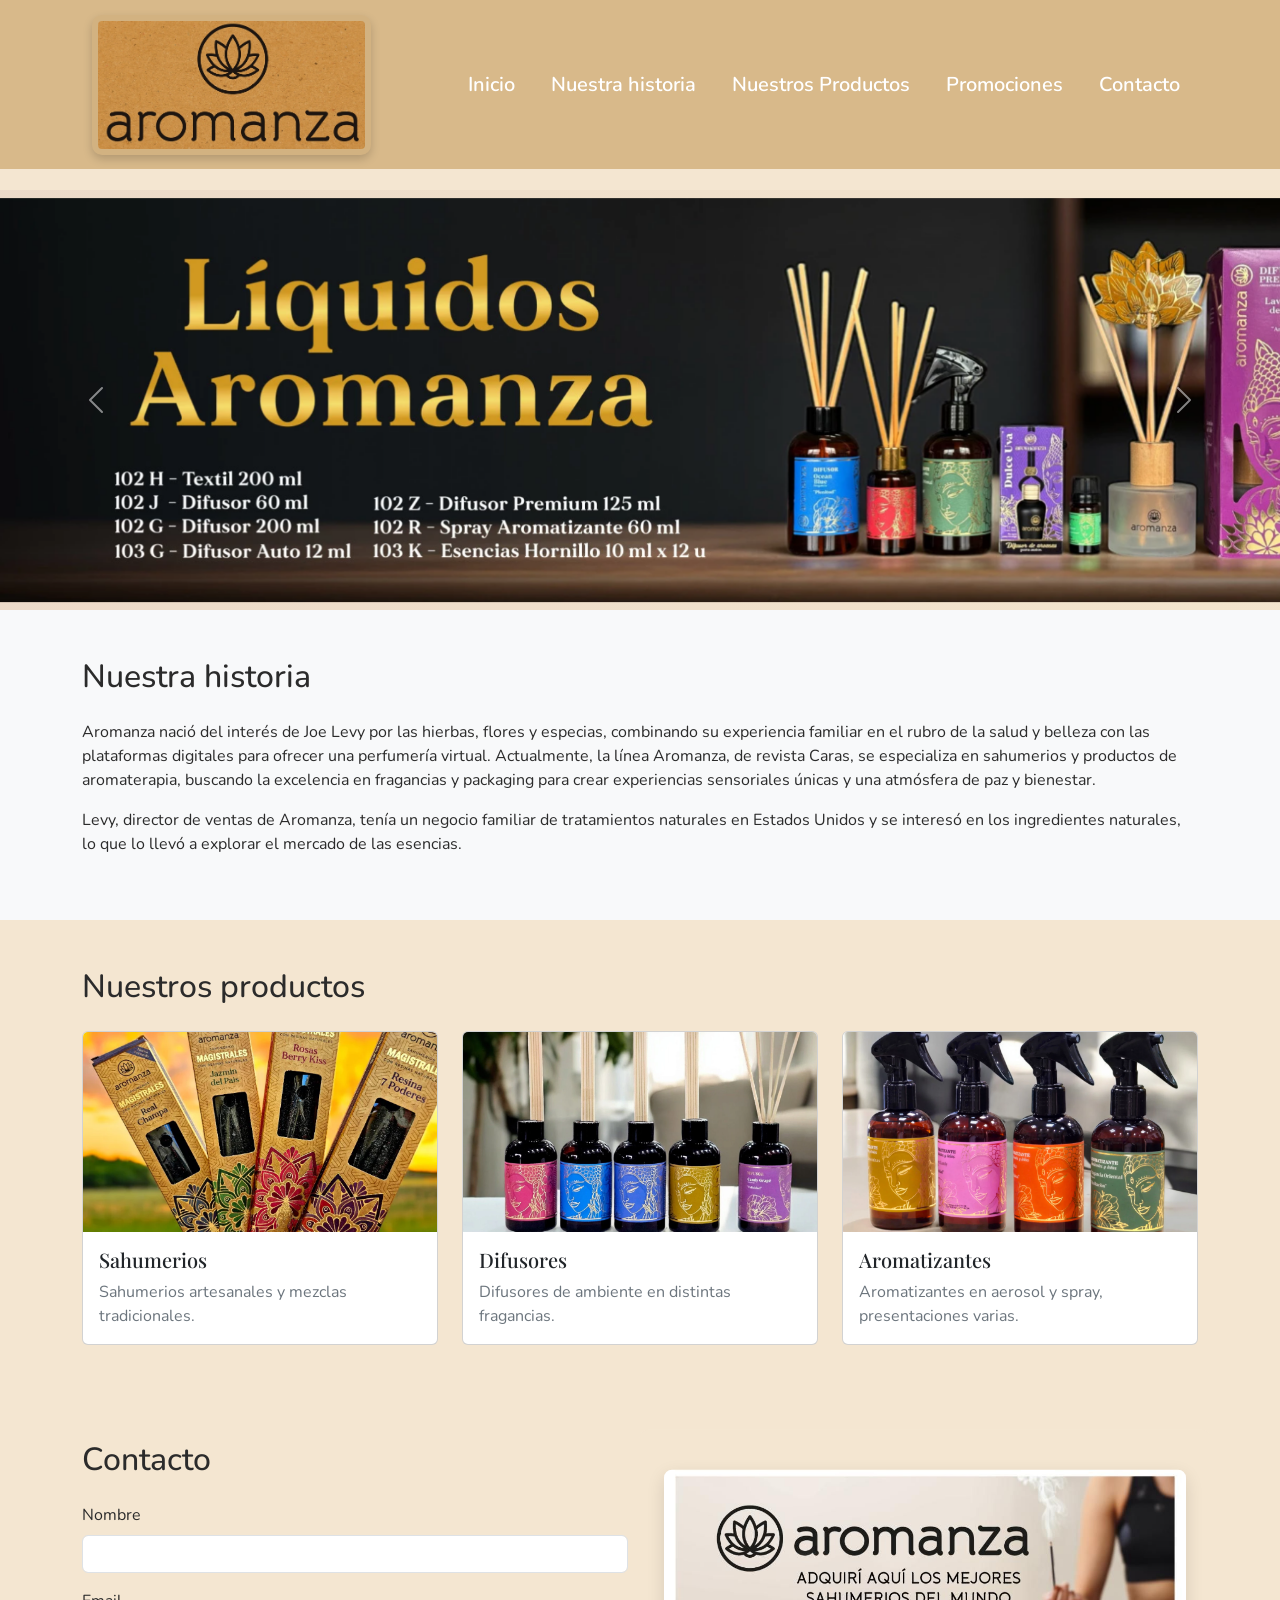
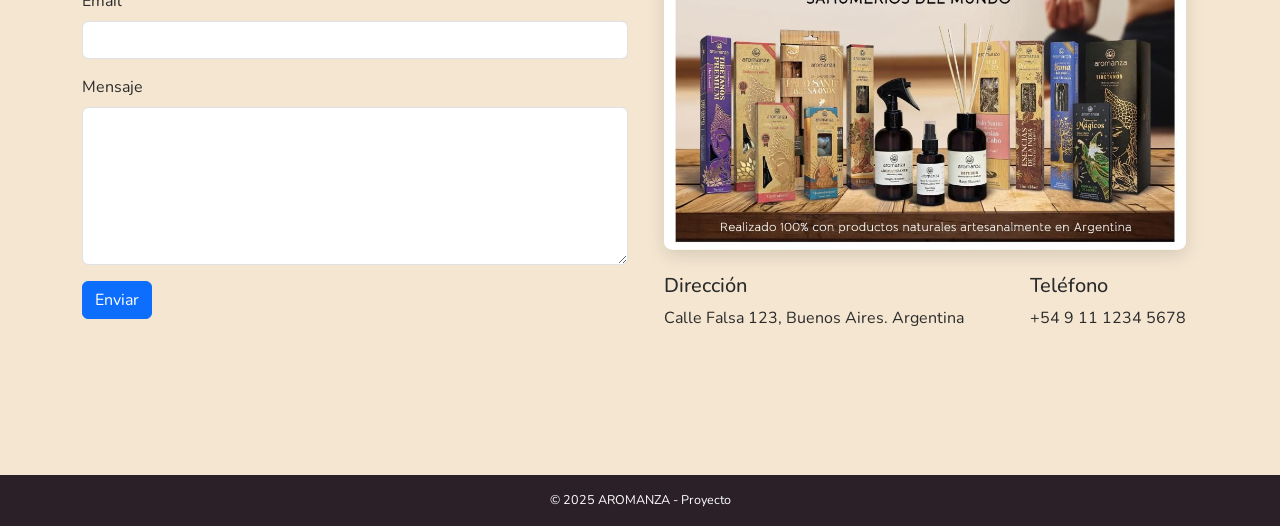
<file: OneDrive/Escritorio/UADE/3er año/ProyectoDesarrolloWeb-main/ProyectoDesarrolloWeb/index.html>
<!doctype html>
<html lang="es">
  <head>
    <meta charset="utf-8">
    <meta name="viewport" content="width=device-width, initial-scale=1">
    <title>AROMANZA - Proyecto</title>
    <link href="https://cdn.jsdelivr.net/npm/bootstrap@5.3.2/dist/css/bootstrap.min.css" rel="stylesheet">
  <link href="https://fonts.googleapis.com/css2?family=Nunito:wght@300;400;700&family=Playfair+Display:wght@400;700&display=swap" rel="stylesheet">
    <link rel="stylesheet" href="css/styles.css">
  </head>
  <body>
    <nav class="navbar navbar-expand-lg custom-navbar">
      <div class="container-fluid">
        <div class="navbar-inner">
          <a class="navbar-brand" href="#">
            <img src="assets/LOGO_principal.jpg" alt="AROMANZA logo" class="nav-logo">
          </a>
        <button class="navbar-toggler" type="button" data-bs-toggle="collapse" data-bs-target="#navMenu">
          <span class="navbar-toggler-icon"></span>
        </button>
        <div class="collapse navbar-collapse" id="navMenu">
          <ul class="navbar-nav ms-auto">
            <li class="nav-item"><a class="nav-link active" href="#hero">Inicio</a></li>
            <li class="nav-item"><a class="nav-link" href="#nuestra-historia">Nuestra historia</a></li>
            <li class="nav-item"><a class="nav-link" href="#nuestros-productos">Nuestros Productos</a></li>
            <li class="nav-item"><a class="nav-link" href="promociones.html">Promociones</a></li>
            <li class="nav-item"><a class="nav-link" href="#contacto">Contacto</a></li>
          </ul>
        </div>
        </div>
      </div>
  </nav>

  <main class="site-main">

  <header id="hero">
      <!-- Full-bleed carousel -->
      <div class="hero-carousel">
        <div id="heroCarousel" class="carousel slide" data-bs-ride="carousel" data-bs-interval="3000">
          <div class="carousel-inner">
            <div class="carousel-item active" data-pos="center center">
              <img src="assets/Banner1.png" class="d-block w-100 carousel-img" alt="Banner 1">
            </div>
            <div class="carousel-item" data-pos="70% 50%">
              <img src="assets/Banner2.png" class="d-block w-100 carousel-img" alt="Banner 2">
            </div>
            <div class="carousel-item" data-pos="80% 50%">
              <img src="assets/Banner3.png" class="d-block w-100 carousel-img" alt="Banner 3">
            </div>
            <div class="carousel-item" data-pos="85% 50%">
              <img src="assets/banner4.png" class="d-block w-100 carousel-img" alt="Banner 4">
            </div>
          </div>
          <button class="carousel-control-prev" type="button" data-bs-target="#heroCarousel" data-bs-slide="prev">
            <span class="carousel-control-prev-icon" aria-hidden="true"></span>
            <span class="visually-hidden">Anterior</span>
          </button>
          <button class="carousel-control-next" type="button" data-bs-target="#heroCarousel" data-bs-slide="next">
            <span class="carousel-control-next-icon" aria-hidden="true"></span>
            <span class="visually-hidden">Siguiente</span>
          </button>
        </div>
      </div>

      <!-- Overlay removed: banner now unobstructed -->
    </header>

    <section id="nuestra-historia" class="py-5 bg-light">
      <div class="container">
        <h2 class="mb-4">Nuestra historia</h2>
        <div class="row">
          <div class="col-12">
            <p>
              Aromanza nació del interés de Joe Levy por las hierbas, flores y especias, combinando su experiencia familiar en el rubro de la salud y belleza con las plataformas digitales para ofrecer una perfumería virtual. Actualmente, la línea Aromanza, de revista Caras, se especializa en sahumerios y productos de aromaterapia, buscando la excelencia en fragancias y packaging para crear experiencias sensoriales únicas y una atmósfera de paz y bienestar.
            </p>
            <p>
              Levy, director de ventas de Aromanza, tenía un negocio familiar de tratamientos naturales en Estados Unidos y se interesó en los ingredientes naturales, lo que lo llevó a explorar el mercado de las esencias.
            </p>
          </div>
        </div>
      </div>
    </section>

  <section id="nuestros-productos" class="py-5">
      <div class="container">
        <h2 class="mb-4">Nuestros productos</h2>
        <div class="row g-4">
          <div class="col-md-4">
            <div class="card h-100">
              <a href="sahumerios.html"><img src="assets/Sahumerios.png" class="card-img-top" alt="Sahumerios"></a>
              <div class="card-body">
                <h5 class="card-title">Sahumerios</h5>
                <p class="card-text">Sahumerios artesanales y mezclas tradicionales.</p>
              </div>
            </div>
          </div>
          <div class="col-md-4">
            <div class="card h-100">
              <a href="difusores.html"><img src="assets/Difusores.png" class="card-img-top" alt="Difusores"></a>
              <div class="card-body">
                <h5 class="card-title">Difusores</h5>
                <p class="card-text">Difusores de ambiente en distintas fragancias.</p>
              </div>
            </div>
          </div>
          <div class="col-md-4">
            <div class="card h-100">
              <a href="aromatizantes.html"><img src="assets/AROMATIZANTES.png" class="card-img-top" alt="Aromatizantes"></a>
              <div class="card-body">
                <h5 class="card-title">Aromatizantes</h5>
                <p class="card-text">Aromatizantes en aerosol y spray, presentaciones varias.</p>
              </div>
            </div>
          </div>
        </div>
      </div>
    </section>

    <section id="contacto" class="py-5">
      <div class="container">
        <h2 class="mb-4">Contacto</h2>
        <div class="row">
          <div class="col-md-6">
            <form id="contactForm" novalidate>
              <div class="mb-3">
                <label for="name" class="form-label">Nombre</label>
                <input type="text" class="form-control" id="name" required>
                <div class="invalid-feedback">Por favor ingresa tu nombre.</div>
              </div>
              <div class="mb-3">
                <label for="email" class="form-label">Email</label>
                <input type="email" class="form-control" id="email" required>
                <div class="invalid-feedback">Por favor ingresa un email válido.</div>
              </div>
              <div class="mb-3">
                <label for="message" class="form-label">Mensaje</label>
                <textarea class="form-control message-box" id="message" rows="6" required></textarea>
                <div class="invalid-feedback">Por favor escribe un mensaje.</div>
              </div>
              <button class="btn btn-primary" type="submit">Enviar</button>
            </form>
          </div>
          <div class="col-md-6 contact-panel">
            <div class="mt-3">
              <div class="contact-image-bg" style="background-image:url('assets/contacto.jpg');" aria-label="Imagen de contacto"></div>
            </div>
            <div class="row mt-4 gx-1 align-items-center">
              <div class="col">
                <h5>Dirección</h5>
                <p class="mb-0">Calle Falsa 123, Buenos Aires. Argentina</p>
              </div>
              <div class="col-auto">
                <h5>Teléfono</h5>
                <p class="mb-0">+54 9 11 1234 5678</p>
              </div>
            </div>
          </div>
        </div>
      </div>
    </section>

  </main>

  <footer class="bg-dark text-white py-3">
      <div class="container text-center small">
        <div>© 2025 AROMANZA - Proyecto</div>
      </div>
    </footer>

    <script src="https://cdn.jsdelivr.net/npm/bootstrap@5.3.2/dist/js/bootstrap.bundle.min.js"></script>
    <script src="js/main.js"></script>
    
  </body>
</html>
</file>
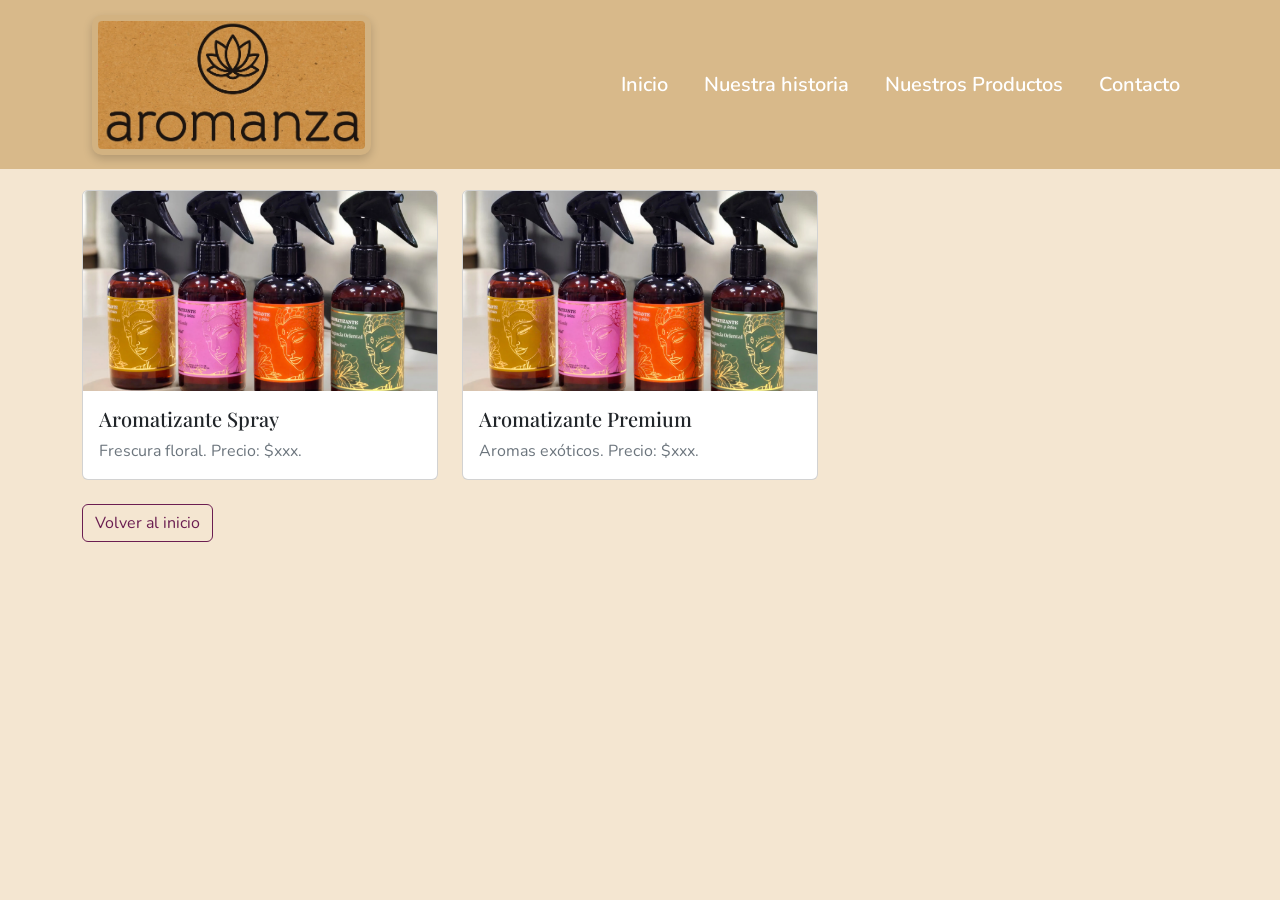
<file: OneDrive/Escritorio/UADE/3er año/ProyectoDesarrolloWeb-main/ProyectoDesarrolloWeb/aromatizantes.html>
<!doctype html>
<html lang="es">
  <head>
    <meta charset="utf-8">
    <meta name="viewport" content="width=device-width, initial-scale=1">
    <title>Aromatizantes - AROMANZA</title>
    <link href="https://cdn.jsdelivr.net/npm/bootstrap@5.3.2/dist/css/bootstrap.min.css" rel="stylesheet">
    <link href="https://fonts.googleapis.com/css2?family=Nunito:wght@300;400;700&family=Playfair+Display:wght@400;700&display=swap" rel="stylesheet">
    <link rel="stylesheet" href="css/styles.css">
  </head>
  <body>
    <nav class="navbar navbar-expand-lg custom-navbar">
      <div class="container-fluid">
        <div class="navbar-inner">
          <a class="navbar-brand" href="index.html">
            <img src="assets/LOGO_principal.jpg" alt="AROMANZA logo" class="nav-logo">
          </a>
          <button class="navbar-toggler" type="button" data-bs-toggle="collapse" data-bs-target="#navMenu">
            <span class="navbar-toggler-icon"></span>
          </button>
          <div class="collapse navbar-collapse" id="navMenu">
            <ul class="navbar-nav ms-auto">
              <li class="nav-item"><a class="nav-link" href="index.html#hero">Inicio</a></li>
              <li class="nav-item"><a class="nav-link" href="index.html#nuestra-historia">Nuestra historia</a></li>
              <li class="nav-item"><a class="nav-link" href="index.html#nuestros-productos">Nuestros Productos</a></li>
              <li class="nav-item"><a class="nav-link" href="index.html#contacto">Contacto</a></li>
            </ul>
          </div>
        </div>
      </div>
    </nav>

  <main class="py-5 container site-main">
      <h1 class="mb-4">Aromatizantes</h1>
      <p class="lead">Listado de aromatizantes disponibles. Puedes usar este espacio para agregar descripciones y precios.</p>

      <div class="row g-4 mt-3">
        <div class="col-md-4">
          <div class="card h-100">
            <img src="assets/AROMATIZANTES.png" class="card-img-top" alt="Aromatizante 1">
            <div class="card-body">
              <h5 class="card-title">Aromatizante Spray</h5>
              <p class="card-text">Frescura floral. Precio: $xxx.</p>
            </div>
          </div>
        </div>
        <div class="col-md-4">
          <div class="card h-100">
            <img src="assets/AROMATIZANTES.png" class="card-img-top" alt="Aromatizante 2">
            <div class="card-body">
              <h5 class="card-title">Aromatizante Premium</h5>
              <p class="card-text">Aromas exóticos. Precio: $xxx.</p>
            </div>
          </div>
        </div>
      </div>

      <div class="mt-4">
        <a href="index.html" class="btn btn-outline-accent">Volver al inicio</a>
      </div>
    </main>

    <script src="https://cdn.jsdelivr.net/npm/bootstrap@5.3.2/dist/js/bootstrap.bundle.min.js"></script>
    <script src="js/main.js"></script>
  </body>
</html>
</file>
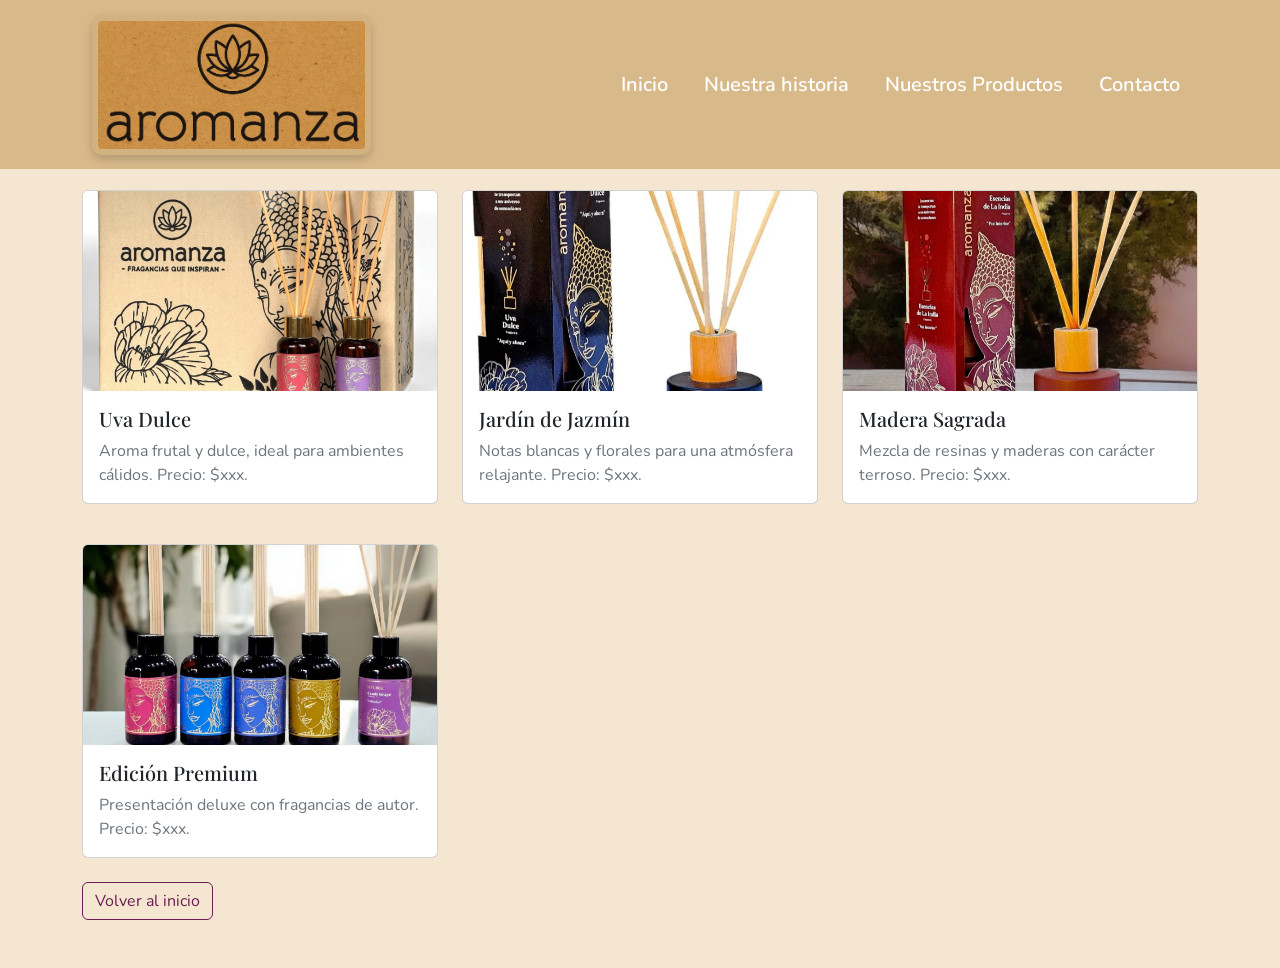
<file: OneDrive/Escritorio/UADE/3er año/ProyectoDesarrolloWeb-main/ProyectoDesarrolloWeb/difusores.html>
<!doctype html>
<html lang="es">
  <head>
    <meta charset="utf-8">
    <meta name="viewport" content="width=device-width, initial-scale=1">
    <title>Difusores - AROMANZA</title>
    <link href="https://cdn.jsdelivr.net/npm/bootstrap@5.3.2/dist/css/bootstrap.min.css" rel="stylesheet">
    <link href="https://fonts.googleapis.com/css2?family=Nunito:wght@300;400;700&family=Playfair+Display:wght@400;700&display=swap" rel="stylesheet">
    <link rel="stylesheet" href="css/styles.css">
  </head>
  <body>
    <nav class="navbar navbar-expand-lg custom-navbar">
      <div class="container-fluid">
        <div class="navbar-inner">
          <a class="navbar-brand" href="index.html">
            <img src="assets/LOGO_principal.jpg" alt="AROMANZA logo" class="nav-logo">
          </a>
          <button class="navbar-toggler" type="button" data-bs-toggle="collapse" data-bs-target="#navMenu">
            <span class="navbar-toggler-icon"></span>
          </button>
          <div class="collapse navbar-collapse" id="navMenu">
            <ul class="navbar-nav ms-auto">
              <li class="nav-item"><a class="nav-link" href="index.html#hero">Inicio</a></li>
              <li class="nav-item"><a class="nav-link" href="index.html#nuestra-historia">Nuestra historia</a></li>
              <li class="nav-item"><a class="nav-link" href="index.html#nuestros-productos">Nuestros Productos</a></li>
              <li class="nav-item"><a class="nav-link" href="index.html#contacto">Contacto</a></li>
            </ul>
          </div>
        </div>
      </div>
    </nav>

  <main class="py-5 container site-main">
      <h1 class="mb-4">Difusores</h1>
      <p class="lead">Listado de difusores disponibles. Puedes usar este espacio para agregar descripciones y precios.</p>

      <div class="row g-4 mt-3">
        <div class="col-md-4">
          <div class="card h-100">
            <img src="assets/Difusor1.png" class="card-img-top" alt="Uva Dulce">
            <div class="card-body">
              <h5 class="card-title">Uva Dulce</h5>
              <p class="card-text">Aroma frutal y dulce, ideal para ambientes cálidos. Precio: $xxx.</p>
            </div>
          </div>
        </div>
        <div class="col-md-4">
          <div class="card h-100">
            <img src="assets/Difusor2.png" class="card-img-top" alt="Jardín de Jazmín">
            <div class="card-body">
              <h5 class="card-title">Jardín de Jazmín</h5>
              <p class="card-text">Notas blancas y florales para una atmósfera relajante. Precio: $xxx.</p>
            </div>
          </div>
        </div>
        <div class="col-md-4">
          <div class="card h-100">
            <img src="assets/Difusor3.png" class="card-img-top" alt="Madera Sagrada">
            <div class="card-body">
              <h5 class="card-title">Madera Sagrada</h5>
              <p class="card-text">Mezcla de resinas y maderas con carácter terroso. Precio: $xxx.</p>
            </div>
          </div>
        </div>
      </div>
      <div class="row g-4 mt-3">
        <div class="col-md-4">
          <div class="card h-100">
            <img src="assets/Difusores.png" class="card-img-top" alt="Edici f3n Premium">
            <div class="card-body">
              <h5 class="card-title">Edición Premium</h5>
              <p class="card-text">Presentación deluxe con fragancias de autor. Precio: $xxx.</p>
            </div>
          </div>
        </div>
      </div>

      <div class="mt-4">
        <a href="index.html" class="btn btn-outline-accent">Volver al inicio</a>
      </div>
    </main>

    <script src="https://cdn.jsdelivr.net/npm/bootstrap@5.3.2/dist/js/bootstrap.bundle.min.js"></script>
    <script src="js/main.js"></script>
  </body>
</html>
</file>
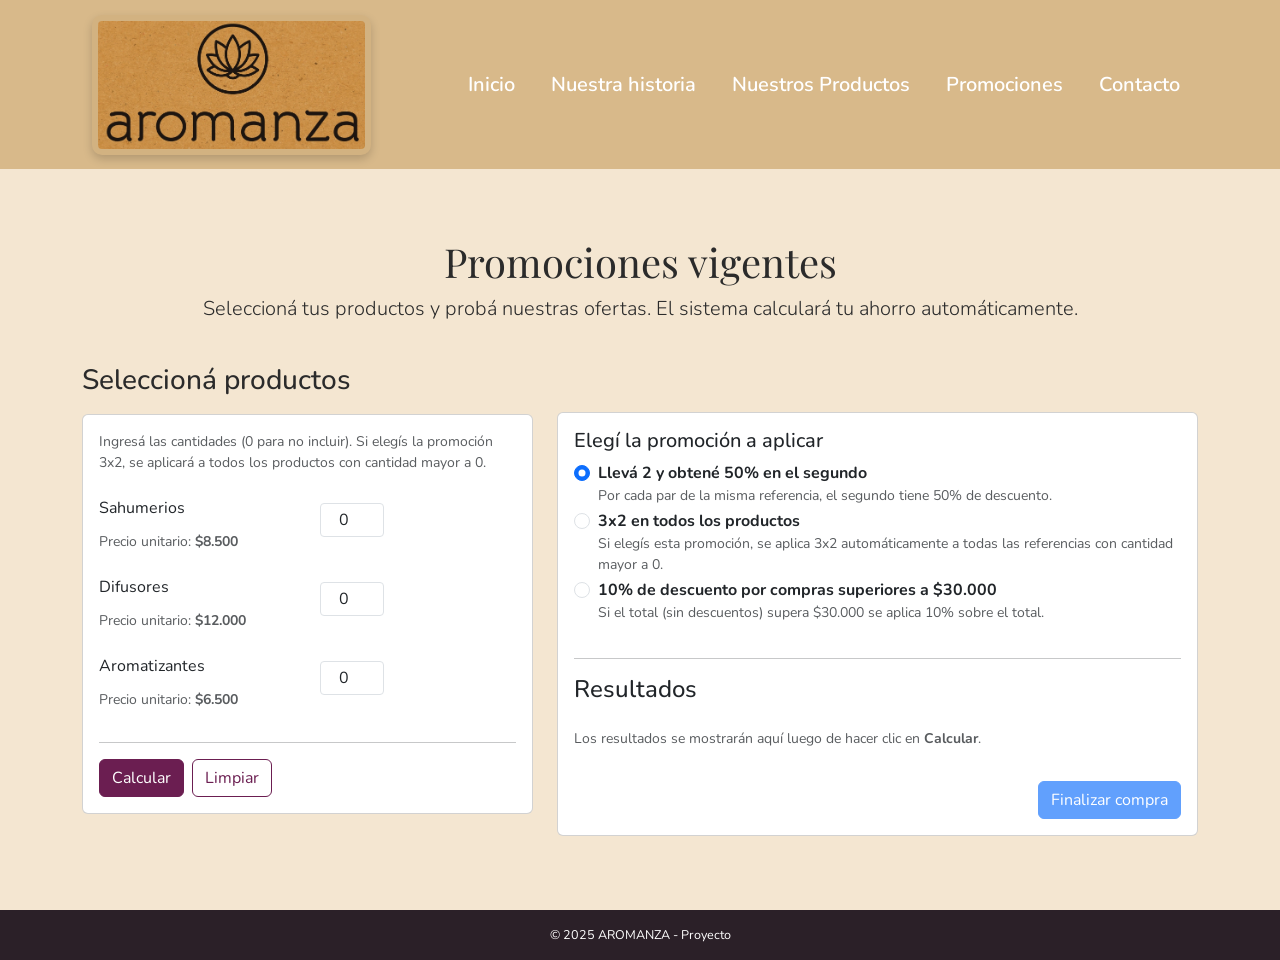
<file: OneDrive/Escritorio/UADE/3er año/ProyectoDesarrolloWeb-main/ProyectoDesarrolloWeb/promociones.html>
<!doctype html>
<html lang="es">
  <head>
    <meta charset="utf-8">
    <meta name="viewport" content="width=device-width, initial-scale=1">
    <title>Promociones - AROMANZA</title>
    <link href="https://cdn.jsdelivr.net/npm/bootstrap@5.3.2/dist/css/bootstrap.min.css" rel="stylesheet">
    <link href="https://fonts.googleapis.com/css2?family=Nunito:wght@300;400;700&family=Playfair+Display:wght@400;700&display=swap" rel="stylesheet">
    <link rel="stylesheet" href="css/styles.css">
  </head>
  <body>
    <nav class="navbar navbar-expand-lg custom-navbar">
      <div class="container-fluid">
        <div class="navbar-inner">
          <a class="navbar-brand" href="index.html">
            <img src="assets/LOGO_principal.jpg" alt="AROMANZA logo" class="nav-logo">
          </a>
        <button class="navbar-toggler" type="button" data-bs-toggle="collapse" data-bs-target="#navMenu">
          <span class="navbar-toggler-icon"></span>
        </button>
        <div class="collapse navbar-collapse" id="navMenu">
          <ul class="navbar-nav ms-auto">
            <li class="nav-item"><a class="nav-link" href="index.html#hero">Inicio</a></li>
            <li class="nav-item"><a class="nav-link" href="index.html#nuestra-historia">Nuestra historia</a></li>
            <li class="nav-item"><a class="nav-link" href="index.html#nuestros-productos">Nuestros Productos</a></li>
            <li class="nav-item"><a class="nav-link active" href="promociones.html">Promociones</a></li>
            <li class="nav-item"><a class="nav-link" href="index.html#contacto">Contacto</a></li>
          </ul>
        </div>
        </div>
      </div>
  </nav>

  <main class="site-main">
    <header class="py-5 text-center">
      <div class="container">
        <h1 class="display-6" style="font-family:'Playfair Display', serif;">Promociones vigentes</h1>
        <p class="lead">Seleccioná tus productos y probá nuestras ofertas. El sistema calculará tu ahorro automáticamente.</p>
      </div>
    </header>

    <section class="py-4">
      <div class="container">
  <form id="promoForm" class="row g-4 align-items-start">
          <div class="col-lg-5 promo-left">
            <h3 class="mb-3">Seleccioná productos</h3>
            <div class="card p-3">
              <p class="small text-muted">Ingresá las cantidades (0 para no incluir). Si elegís la promoción 3x2, se aplicará a todos los productos con cantidad mayor a 0.</p>

              <div class="mb-3 row align-items-center">
                <div class="col-6">
                  <div class="product-info d-flex flex-column justify-content-center h-100">
                    <label class="col-form-label mb-1">Sahumerios</label>
                    <div class="text-muted small">Precio unitario: <strong>$8.500</strong></div>
                  </div>
                </div>
                <div class="col-auto">
                  <input type="number" min="0" max="99" step="1" value="0" class="form-control form-control-sm qty qty-input text-center" data-id="sahumerios" placeholder="Cantidad" aria-label="Cantidad sahumerios">
                </div>
              </div>

              <div class="mb-3 row align-items-center">
                <div class="col-6">
                  <div class="product-info d-flex flex-column justify-content-center h-100">
                    <label class="col-form-label mb-1">Difusores</label>
                    <div class="text-muted small">Precio unitario: <strong>$12.000</strong></div>
                  </div>
                </div>
                <div class="col-auto">
                  <input type="number" min="0" max="99" step="1" value="0" class="form-control form-control-sm qty qty-input text-center" data-id="difusores" placeholder="Cantidad" aria-label="Cantidad difusores">
                </div>
              </div>

              <div class="mb-3 row align-items-center">
                <div class="col-6">
                  <div class="product-info d-flex flex-column justify-content-center h-100">
                    <label class="col-form-label mb-1">Aromatizantes</label>
                    <div class="text-muted small">Precio unitario: <strong>$6.500</strong></div>
                  </div>
                </div>
                <div class="col-auto">
                  <input type="number" min="0" max="99" step="1" value="0" class="form-control form-control-sm qty qty-input text-center" data-id="aromatizantes" placeholder="Cantidad" aria-label="Cantidad aromatizantes">
                </div>
              </div>

              <hr>

              <div class="d-flex gap-2">
                <button type="button" id="calcBtn" class="btn btn-accent">Calcular</button>
                <button type="reset" id="resetBtn" class="btn btn-outline-accent">Limpiar</button>
              </div>
            </div>
          </div>

          <div class="col-lg-7">
            <div class="card p-3">
              <!-- moved promotions here so they're aligned above results -->
              <h5 class="mb-2">Elegí la promoción a aplicar</h5>
              <div class="mb-3">
                <div class="form-check">
                  <input class="form-check-input" type="radio" name="promo" id="promo1" value="promo1" checked>
                  <label class="form-check-label" for="promo1"><strong>Llevá 2 y obtené 50% en el segundo</strong><div class="small text-muted">Por cada par de la misma referencia, el segundo tiene 50% de descuento.</div></label>
                </div>
                <div class="form-check">
                  <input class="form-check-input" type="radio" name="promo" id="promo2" value="promo2">
                  <label class="form-check-label" for="promo2"><strong>3x2 en todos los productos</strong><div class="small text-muted">Si elegís esta promoción, se aplica 3x2 automáticamente a todas las referencias con cantidad mayor a 0.</div></label>
                </div>
                <div class="form-check">
                  <input class="form-check-input" type="radio" name="promo" id="promo3" value="promo3">
                  <label class="form-check-label" for="promo3"><strong>10% de descuento por compras superiores a $30.000</strong><div class="small text-muted">Si el total (sin descuentos) supera $30.000 se aplica 10% sobre el total.</div></label>
                </div>
              </div>

              <hr>
              <h4>Resultados</h4>
              <div id="results" aria-live="polite" class="mt-3">
                <p class="small text-muted">Los resultados se mostrarán aquí luego de hacer clic en <strong>Calcular</strong>.</p>
              </div>
              <div class="mt-3 text-end">
                <button id="checkout" class="btn btn-primary" disabled>Finalizar compra</button>
              </div>
            </div>
          </div>

        </form>
      </div>
    </section>
  </main>

  <footer class="bg-dark text-white py-3 mt-4">
      <div class="container text-center small">
        <div>© 2025 AROMANZA - Proyecto</div>
      </div>
    </footer>

    <script src="https://cdn.jsdelivr.net/npm/bootstrap@5.3.2/dist/js/bootstrap.bundle.min.js"></script>
    <script src="js/main.js"></script>
    <script src="js/promociones.js"></script>
  </body>
</html>
</file>
<file: OneDrive/Escritorio/UADE/3er año/ProyectoDesarrolloWeb-main/ProyectoDesarrolloWeb/css/styles.css>
/* Estilos mínimos para el TPO - Local Comercial */
:root{
  --accent-plum:#6b1e51; /* plum */
  --accent-gold:#d4a017; /* gold */
  --logo-brown:#D8B98A; /* matched to logo background sample */
  --logo-brown-rgb: 191,161,118;
  --nav-offset: 190px; /* height reserved for fixed navbar */
  --muted:#6c757d;
}
/* Fonts loaded from index.html (Nunito + Playfair Display) */
body{font-family:'Nunito', system-ui, -apple-system, "Segoe UI", Roboto, "Helvetica Neue", Arial; background-color:#F4E6D1; color:#2b2b2b}
html{scroll-behavior:smooth}
header#hero{background-image:linear-gradient(90deg, rgba(107,30,81,0.06), rgba(212,160,23,0.02));}
.card-img-top{height:200px; object-fit:cover;}
.img-fluid{max-height:300px; object-fit:cover;}
.carousel-inner img{height:320px; object-fit:cover; width:100%}

/* Hero layout - full width carousel with visible text column */
.hero-left{padding:5rem 3rem}
.hero-left h1{font-family:'Playfair Display', serif; font-size:3.8rem; font-weight:700}
.hero-left .lead{font-size:1.25rem; color:var(--muted)}
.carousel-inner{max-height:420px; overflow:hidden}
.carousel-inner img{height:420px; object-fit:cover}

@media(min-width:1200px){
  .carousel-inner img{height:520px}
}

@media(max-width:991px){
  .carousel-inner img{height:260px}
}

/* Full-bleed hero carousel */
.hero-carousel{position:relative; width:100%; margin:0; padding:0}
/* Show full banner (no cropping) and reduce height so banners fit fully */
.hero-carousel .carousel-inner img, .carousel-img{width:100%; height:360px; object-fit:contain; object-position: center center; background-color:transparent}
.hero-carousel .carousel-inner, .hero-carousel .carousel-item{border-radius:0}

@media(min-width:1200px){
  .hero-carousel .carousel-inner img{height:420px}
}

@media(max-width:991px){
  .hero-carousel .carousel-inner img{height:220px; object-position:center}
}
footer{font-size:0.9rem}

/* Responsive tweaks */
@media (max-width:768px){
  .card-img-top{height:140px}
}

/* Make the message textarea larger to match the contact image height */
.message-box{min-height:320px; resize:vertical}
@media(min-width:1200px){
  .message-box{min-height:360px}
}

/* Custom navbar and button styles for AROMANZA */
.custom-navbar{background:var(--logo-brown); padding:0.6rem 1.2rem; min-height:150px; position:fixed; top:0; left:0; right:0; z-index:1040}
.custom-navbar .navbar-brand, .custom-navbar .nav-link{color: #fff !important}
.navbar-brand{display:flex; align-items:center}
.nav-logo{height:140px; display:inline-block; padding:6px; background:rgba(var(--logo-brown-rgb),0.12); border-radius:10px; box-shadow:0 4px 10px rgba(0,0,0,0.18); filter:brightness(1.03) contrast(1.02); mix-blend-mode: multiply}

.navbar-brand{display:flex; align-items:center}
.nav-logo{height:140px; max-height:140px; display:inline-block; padding:6px; background:rgba(var(--logo-brown-rgb),0.12); border-radius:10px; box-shadow:0 4px 10px rgba(0,0,0,0.18); filter:brightness(1.03) contrast(1.02); mix-blend-mode: multiply; margin-right:8px; image-rendering:optimizeQuality; -webkit-font-smoothing:antialiased}

/* Centered inner navbar matching logo width */
.navbar-inner{width:1247px; max-width:100%; margin:0 auto; display:flex; align-items:center; justify-content:space-between}

@media(max-width:1300px){
  .navbar-inner{width:90%}
}

/* Larger, more prominent nav links */
.custom-navbar .nav-link{font-size:1.25rem; margin-left:1.25rem; font-weight:600}
.custom-navbar .navbar-brand{font-family:'Playfair Display', serif}

/* Card typography */
.card-body h5{font-family:'Playfair Display', serif; font-size:1.25rem; margin-bottom:0.5rem}
.card-body p{font-size:1rem; color:var(--muted)}
.custom-navbar .navbar-nav{align-items:center}
.btn-accent{background:var(--accent-plum); color:#fff; border:1px solid var(--accent-plum)}
.btn-accent:hover{background:darken(var(--accent-plum),5%)}
.btn-outline-accent{color:var(--accent-plum); border:1px solid var(--accent-plum); background:transparent}
.btn-outline-accent:hover{background:rgba(107,30,81,0.06)}

.bg-dark{background:#2b2028 !important}

/* Contact panel styling: light brown background and larger image */
.contact-panel{background:#F4E6D1; padding:1.5rem; border-radius:0.5rem}
.contact-panel h5{margin-top:0}
.contact-panel p{color:#2b2b2b}
.contact-panel .contact-image{display:block; width:100%; max-width:560px; height:auto; margin-top:1rem; box-shadow:0 6px 18px rgba(0,0,0,0.12)}

@media(max-width:767px){
  .contact-panel{margin-top:1rem}
  .contact-panel .contact-image{max-width:100%}
}

/* Small numeric inputs used in promociones page (optimized for 1-2 digits) */
.qty-input{
  max-width:64px; /* narrow box for 1-2 digits */
  padding-left:0.45rem; padding-right:0.45rem;
  font-size:1rem;
}

/* Ensure product label+price block has consistent height so inputs align */
.product-info{min-height:56px}

/* Lift the left products card slightly to align with the page title */
@media(min-width:992px){
  /* Ensure the section heading appears above the lifted card so it doesn't get covered */
  .promo-left h3{
    position: relative;
    z-index: 3;
    margin-bottom:0.75rem;
    /* keep background transparent so it inherits the page tone, but sit above the card */
    /* lift the heading a bit more so it visually clears the card */
    transform: translateY(-48px);
  }
  .promo-left > .card{ /* move the whole card up a bit for better visual alignment */
    position: relative;
    z-index: 1;
    transform: translateY(-48px);
  }
}

/* Lift the contact panel slightly on larger screens so its image aligns with the form's message box */
@media(min-width:768px){
  .contact-panel{transform:translateY(-14%)}
}

/* Back to top button */
.btn-top{
  position:fixed;
  right:20px;
  bottom:24px;
  width:56px;
  height:56px;
  border-radius:50%;
  display:flex;
  align-items:center;
  justify-content:center;
  background:var(--accent-plum);
  color:#fff;
  box-shadow:0 6px 18px rgba(0,0,0,0.2);
  cursor:pointer;
  opacity:0;
  visibility:hidden;
  transition:opacity .2s ease, transform .2s ease;
  z-index:1050;
}
.btn-top.show{opacity:1; visibility:visible; transform:translateY(-6px)}
.btn-top:focus{outline:none; box-shadow:0 0 0 3px rgba(107,30,81,0.2)}
.btn-top svg{display:block}
.btn-top:hover{
  background:#E0C6A8; /* slightly darker light-brown */
  color:#2b2b2b; /* dark arrow for contrast */
}

/* Ensure top-level page content sits below the large navbar */
.site-main{padding-top:190px}

/* When navigating to an in-page anchor, offset the scroll so fixed navbar doesn't cover the target */
section[id], [id]{
  /* use the same offset as the navbar; add a little extra spacing */
  scroll-margin-top: calc(var(--nav-offset) + 12px);
}

/* Use a background-image container so the picture can cover the whole box */
.contact-image-bg{width:100%; height:320px; background-size:cover; background-position:center; background-repeat:no-repeat; border-radius:0.5rem; box-shadow:0 6px 18px rgba(0,0,0,0.12); margin-top:1rem}

@media(min-width:1200px){
  .contact-image-bg{height:380px}
}

@media(max-width:767px){
  .contact-image-bg{height:200px}
}
</file>
